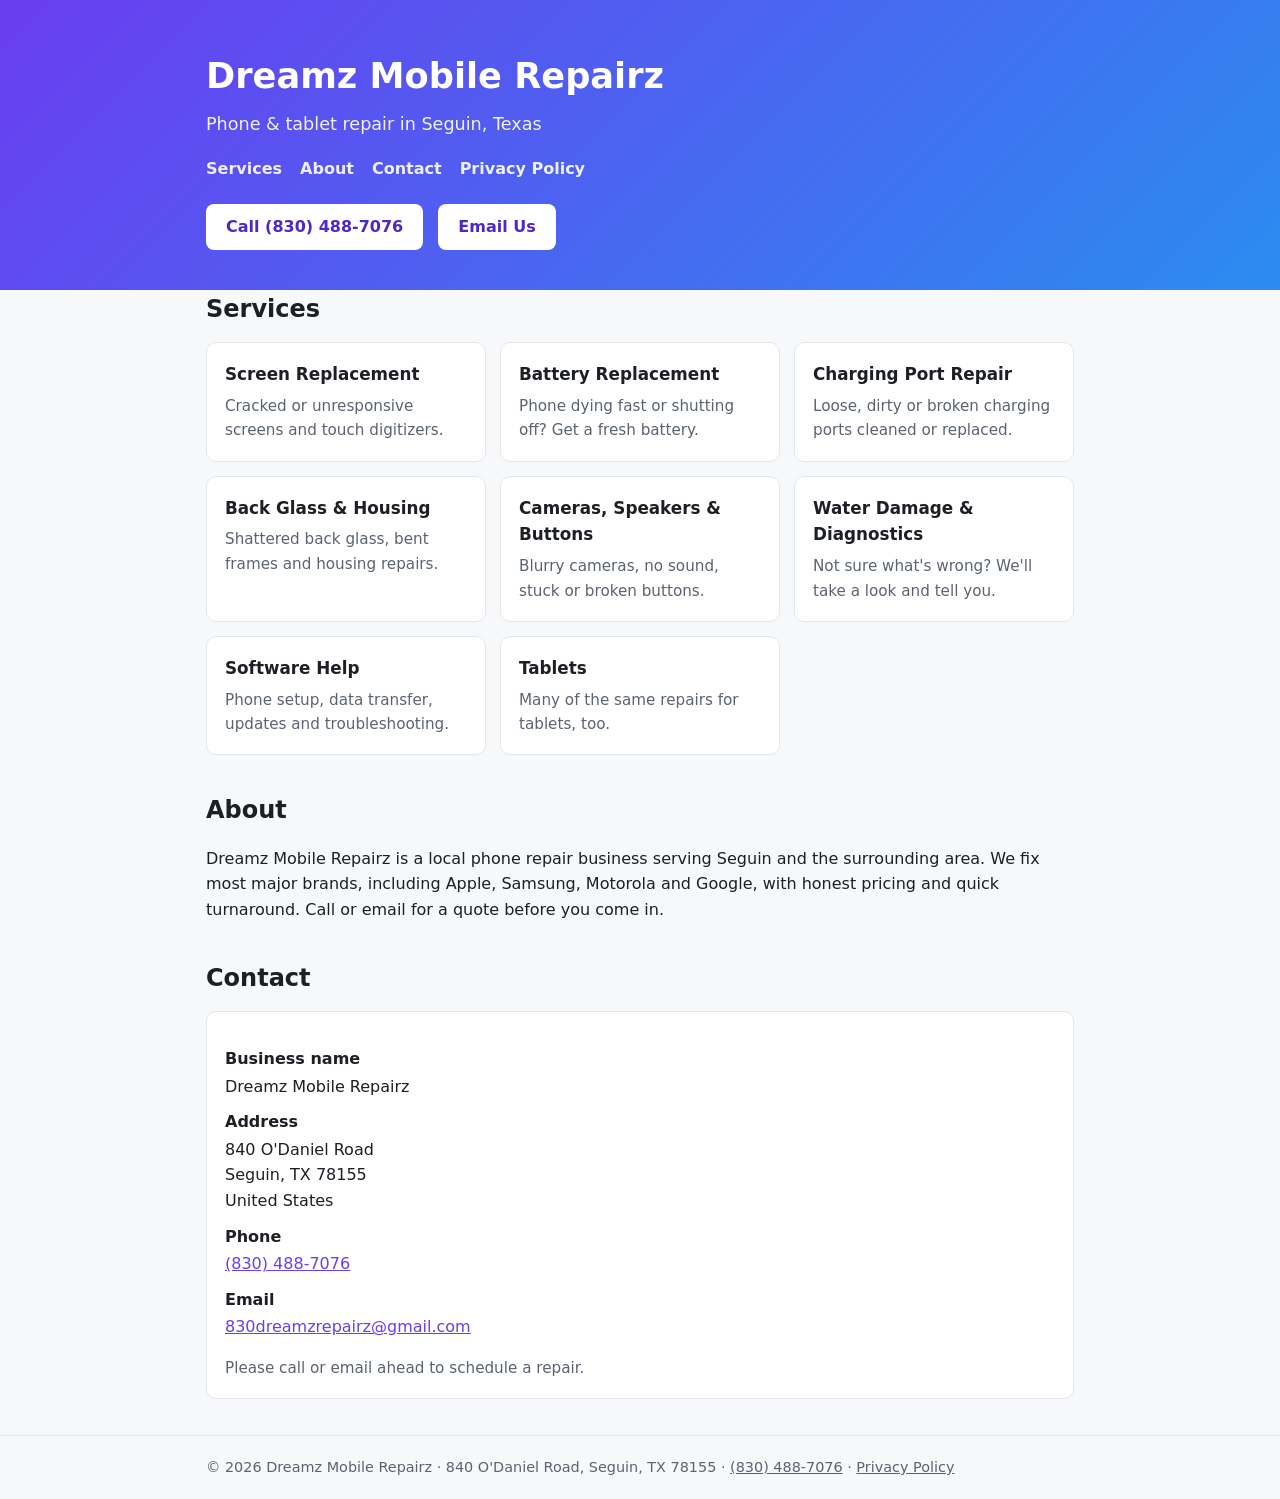
<file: index.html>
<!doctype html>
<html lang="en">
<head>
  <meta charset="utf-8">
  <meta name="viewport" content="width=device-width, initial-scale=1">
  <meta name="google-site-verification" content="YoBPZ-QKM24xbXOjm4KwWu_KHzeBlIRSQ_SyUiV4f84" />
  <title>Dreamz Mobile Repairz | Phone Repair in Seguin, TX</title>
  <meta name="description" content="Dreamz Mobile Repairz – cell phone and tablet repair in Seguin, Texas. Screen replacement, batteries, charging ports and more.">
  <link rel="stylesheet" href="style.css">
</head>
<body>
  <header>
    <div class="wrap">
      <h1>Dreamz Mobile Repairz</h1>
      <p>Phone &amp; tablet repair in Seguin, Texas</p>
      <nav>
        <a href="#services">Services</a>
        <a href="#about">About</a>
        <a href="#contact">Contact</a>
        <a href="privacy.html">Privacy Policy</a>
      </nav>
      <a class="btn" href="tel:+18304887076">Call (830) 488-7076</a>
      <a class="btn" href="mailto:830dreamzrepairz@gmail.com">Email Us</a>
    </div>
  </header>

  <main class="wrap">
    <section id="services">
      <h2>Services</h2>
      <div class="grid">
        <div class="card"><h3>Screen Replacement</h3><p>Cracked or unresponsive screens and touch digitizers.</p></div>
        <div class="card"><h3>Battery Replacement</h3><p>Phone dying fast or shutting off? Get a fresh battery.</p></div>
        <div class="card"><h3>Charging Port Repair</h3><p>Loose, dirty or broken charging ports cleaned or replaced.</p></div>
        <div class="card"><h3>Back Glass &amp; Housing</h3><p>Shattered back glass, bent frames and housing repairs.</p></div>
        <div class="card"><h3>Cameras, Speakers &amp; Buttons</h3><p>Blurry cameras, no sound, stuck or broken buttons.</p></div>
        <div class="card"><h3>Water Damage &amp; Diagnostics</h3><p>Not sure what's wrong? We'll take a look and tell you.</p></div>
        <div class="card"><h3>Software Help</h3><p>Phone setup, data transfer, updates and troubleshooting.</p></div>
        <div class="card"><h3>Tablets</h3><p>Many of the same repairs for tablets, too.</p></div>
      </div>
    </section>

    <section id="about">
      <h2>About</h2>
      <p>Dreamz Mobile Repairz is a local phone repair business serving Seguin and the surrounding area. We fix most major brands, including Apple, Samsung, Motorola and Google, with honest pricing and quick turnaround. Call or email for a quote before you come in.</p>
    </section>

    <section id="contact">
      <h2>Contact</h2>
      <div class="card">
        <dl class="contact">
          <dt>Business name</dt>
          <dd>Dreamz Mobile Repairz</dd>
          <dt>Address</dt>
          <dd>840 O'Daniel Road<br>Seguin, TX 78155<br>United States</dd>
          <dt>Phone</dt>
          <dd><a href="tel:+18304887076">(830) 488-7076</a></dd>
          <dt>Email</dt>
          <dd><a href="mailto:830dreamzrepairz@gmail.com">830dreamzrepairz@gmail.com</a></dd>
        </dl>
        <p class="muted" style="margin-top:14px">Please call or email ahead to schedule a repair.</p>
      </div>
    </section>
  </main>

  <footer>
    <div class="wrap">
      &copy; 2026 Dreamz Mobile Repairz · 840 O'Daniel Road, Seguin, TX 78155 ·
      <a href="tel:+18304887076">(830) 488-7076</a> ·
      <a href="privacy.html">Privacy Policy</a>
    </div>
  </footer>
</body>
</html>
</file>
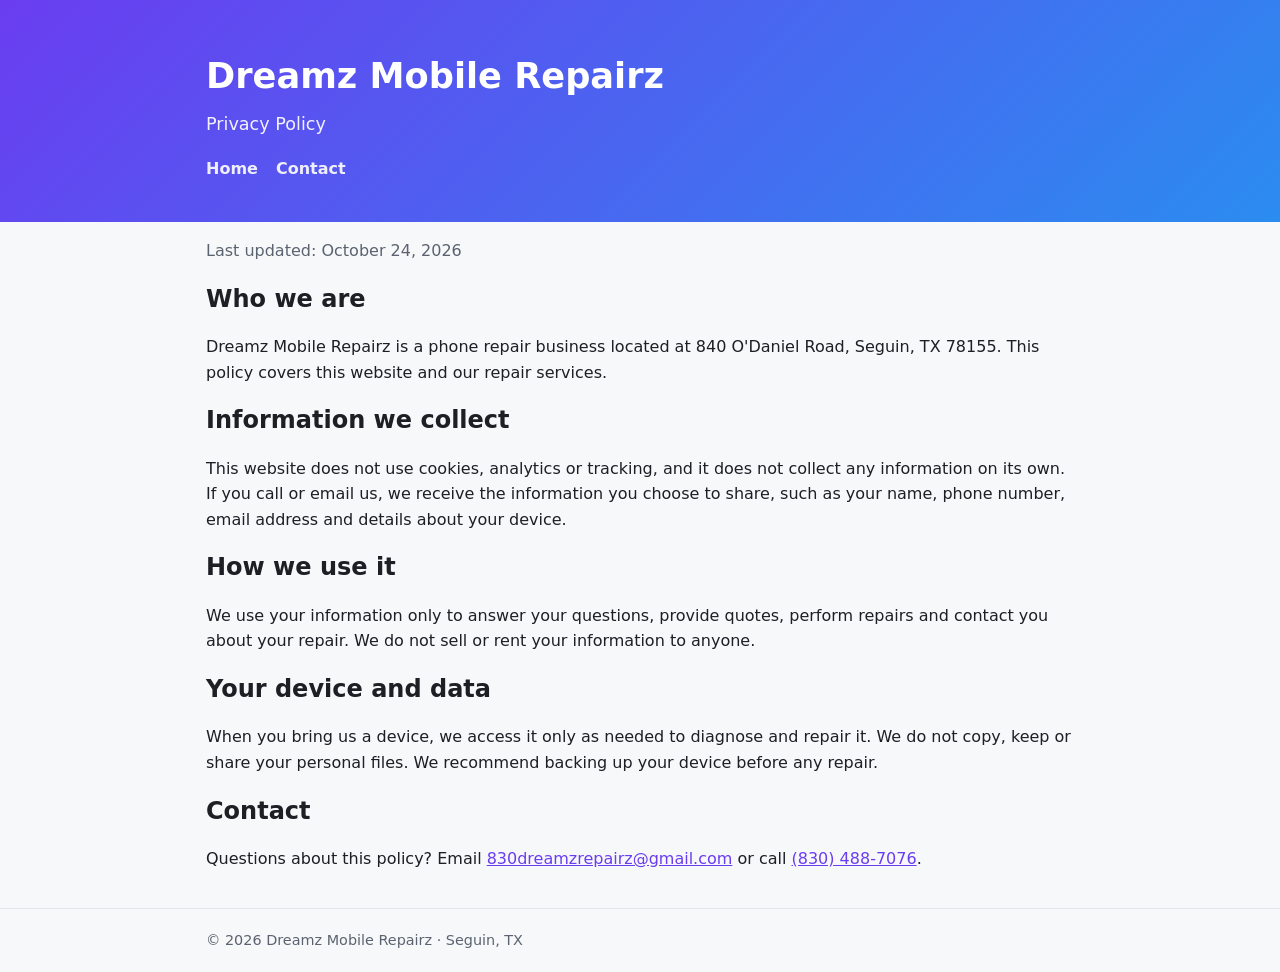
<file: privacy.html>
<!doctype html>
<html lang="en">
<head>
  <meta charset="utf-8">
  <meta name="viewport" content="width=device-width, initial-scale=1">
  <title>Privacy Policy | Dreamz Mobile Repairz</title>
  <link rel="stylesheet" href="style.css">
</head>
<body>
  <header>
    <div class="wrap">
      <h1>Dreamz Mobile Repairz</h1>
      <p>Privacy Policy</p>
      <nav>
        <a href="index.html">Home</a>
        <a href="index.html#contact">Contact</a>
      </nav>
    </div>
  </header>

  <main class="wrap">
    <section>
      <p class="muted">Last updated: October 24, 2026</p>

      <h2>Who we are</h2>
      <p>Dreamz Mobile Repairz is a phone repair business located at 840 O'Daniel Road, Seguin, TX 78155. This policy covers this website and our repair services.</p>

      <h2>Information we collect</h2>
      <p>This website does not use cookies, analytics or tracking, and it does not collect any information on its own. If you call or email us, we receive the information you choose to share, such as your name, phone number, email address and details about your device.</p>

      <h2>How we use it</h2>
      <p>We use your information only to answer your questions, provide quotes, perform repairs and contact you about your repair. We do not sell or rent your information to anyone.</p>

      <h2>Your device and data</h2>
      <p>When you bring us a device, we access it only as needed to diagnose and repair it. We do not copy, keep or share your personal files. We recommend backing up your device before any repair.</p>

      <h2>Contact</h2>
      <p>Questions about this policy? Email <a href="mailto:830dreamzrepairz@gmail.com">830dreamzrepairz@gmail.com</a> or call <a href="tel:+18304887076">(830) 488-7076</a>.</p>
    </section>
  </main>

  <footer>
    <div class="wrap">&copy; 2026 Dreamz Mobile Repairz · Seguin, TX</div>
  </footer>
</body>
</html>
</file>
<file: style.css>
:root {
  --bg: #f7f8fa;
  --card: #ffffff;
  --text: #1c1f24;
  --muted: #5b6370;
  --accent: #6a3df0;
  --accent-dark: #4f27c7;
  --border: #e3e6eb;
}
@media (prefers-color-scheme: dark) {
  :root {
    --bg: #121418;
    --card: #1b1e24;
    --text: #e9ecf1;
    --muted: #a3abb8;
    --accent: #8f6bff;
    --accent-dark: #a98cff;
    --border: #2b3039;
  }
}
* { box-sizing: border-box; }
body {
  margin: 0;
  font-family: system-ui, -apple-system, "Segoe UI", Roboto, sans-serif;
  background: var(--bg);
  color: var(--text);
  line-height: 1.6;
}
a { color: var(--accent); }
.wrap { max-width: 900px; margin: 0 auto; padding: 0 16px; }
header {
  background: linear-gradient(135deg, #6a3df0, #2b8cf0);
  color: #fff;
  padding: 48px 0 40px;
}
header h1 { margin: 0 0 6px; font-size: 2.2rem; }
header p { margin: 0; opacity: .92; font-size: 1.1rem; }
nav { margin-top: 18px; display: flex; gap: 18px; flex-wrap: wrap; }
nav a { color: #fff; text-decoration: none; font-weight: 600; opacity: .9; }
nav a:hover { opacity: 1; text-decoration: underline; }
.btn {
  display: inline-block;
  margin-top: 22px;
  margin-right: 10px;
  padding: 10px 20px;
  border-radius: 8px;
  background: #fff;
  color: #4f27c7;
  font-weight: 700;
  text-decoration: none;
}
main { padding: 32px 0 48px; }
section { margin-bottom: 36px; }
h2 { font-size: 1.5rem; margin: 0 0 14px; }
.grid {
  display: grid;
  grid-template-columns: repeat(auto-fit, minmax(220px, 1fr));
  gap: 14px;
}
.card {
  background: var(--card);
  border: 1px solid var(--border);
  border-radius: 10px;
  padding: 18px;
}
.card h3 { margin: 0 0 6px; font-size: 1.05rem; }
.card p { margin: 0; color: var(--muted); font-size: .95rem; }
.contact dt { font-weight: 700; margin-top: 10px; }
.contact dd { margin: 2px 0 0; }
.muted { color: var(--muted); }
footer {
  border-top: 1px solid var(--border);
  padding: 20px 0;
  color: var(--muted);
  font-size: .9rem;
}
footer a { color: var(--muted); }
</file>
